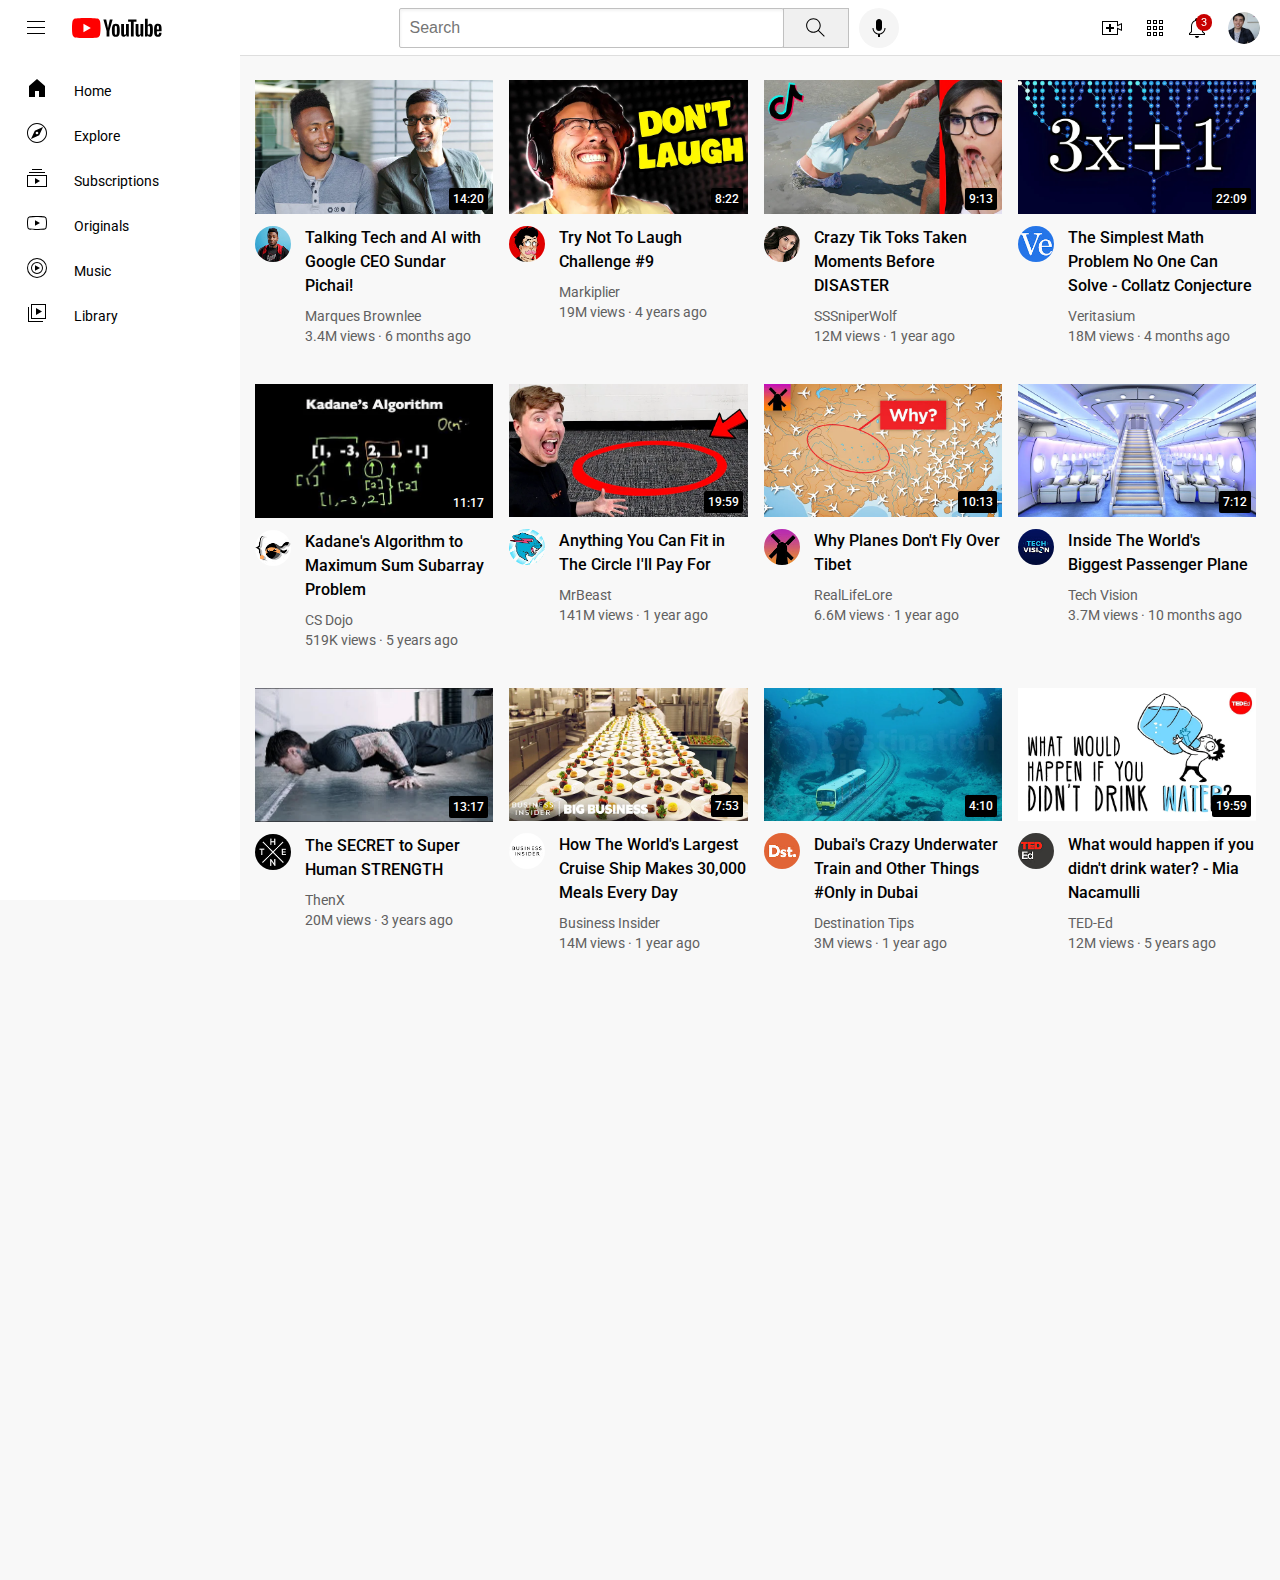
<file: index.html>
<!DOCTYPE html>
<html lang="en">
<head>
  <title>YouTube.com Clone</title>
  <link rel="preconnect" href="https://fonts.googleapis.com">
  <link rel="preconnect" href="https://fonts.gstatic.com" crossorigin>
  <link href="https://fonts.googleapis.com/css2?family=Roboto:wght@400;500;700&display=swap" rel="stylesheet">
  
  <link rel="stylesheet" href="styles/general.css">
  <link rel="stylesheet" href="styles/video.css">
  <link rel="stylesheet" href="styles/header.css">
  <link rel="stylesheet" href="styles/sidebar.css">
</head>
<body>
  <header class="header">
    <div class="left-section">
      <img class="hamburger-menu" src="icons/hamburger-menu.svg">
      <img class="youtube-logo" src="icons/youtube-logo.svg" >
    </div>
    <div class="middle-section">
      <input class="search-box" type="text" placeholder="Search">
      <button class="search-bar">
        <img class="search-icon" src="icons/search.svg">
        <div class="tooltip">Search</div>
      </button>
      <button class="voice-button">
        <img class="voice-icon" src="icons/voice-search-icon.svg">
        <div class="tooltip">Search with your voice</div>
      </button>
      <!-- put position absolute inside
         position relative -->
    </div>
    <div class="right-section">
      <div class="upload-icon-container">
        <img class="upload-icon" src="icons/upload.svg">
        <div class="tooltip">Create</div>
      </div>
      <div class="youtube-apps-container">
        <img class="youtube-apps-icon" src="icons/youtube-apps.svg">
        <div class="tooltip">YouTube apps</div>
      </div>
      <div class="notifications-icon-container">
        <img class="notification-icon" src="icons/notifications.svg">
        <div class="notifications-count">3</div>
        <div class="tooltip">Notifications</div>
      </div>
      <img class="current-user-picture" src="channel-pictures/my-channel.jpeg">
    </div>
  </header>

  <nav class="sidebar">
    <div class="sidebar-link">
      <img src="icons/home.svg">
      <div>Home</div>
    </div>
    <div class="sidebar-link">
      <img src="icons/explore.svg">
      <div>Explore</div>
    </div>
    <div class="sidebar-link">
      <img src="icons/subscriptions.svg">
      <div>Subscriptions</div>
    </div>
    <div class="sidebar-link">
      <img src="icons/originals.svg">
      <div>Originals</div>
    </div>
    <div class="sidebar-link">
      <img src="icons/youtube-music.svg">
      <div>Music</div>
    </div>
    <div class="sidebar-link">
      <img src="icons/library.svg">
      <div>Library</div>
    </div>
  </nav>

  <main>
    <section class="video-grid">
      <div class="video-preview">
        <div class="thumbnail-row">
          <a href="https://www.youtube.com/watch?v=n2RNcPRtAiY">
            <img class="thumbnail" src="Thumbnails/thumbnail-1.webp">
          </a>
          <div class="video-time">14:20</div>
        </div>
        <div class="video-info-grid">
          <div class="channel-pic">
            <a href="https://www.youtube.com/c/mkbhd">
              <img class="profile-pic" src="channel-pictures/MKBHD profile.jpeg">
            </a>
            <div class="tooltip">Marques Brownlee</div>
          </div>
          <div class="video-info">
            <p class="video-title">
              <a class="video-link" href="https://www.youtube.com/watch?v=n2RNcPRtAiY">
                Talking Tech and AI with Google CEO Sundar Pichai!
              </a>
            </p>
            <p class="author">
              Marques Brownlee
            </p>
            <p class="video-stat">
              3.4M views &middot; 6 months ago
            </p>
          </div>
        </div>
      </div>
      <div class="video-preview">
        <div class="thumbnail-row">
          <a href="https://www.youtube.com/watch?v=mP0RAo9SKZk">
            <img class="thumbnail" src="Thumbnails/thumbnail-2.webp">
          </a>
          <div class="video-time">8:22</div>
        </div>
        <div class="video-info-grid">
          <div class="channel-pic">
            <a href="https://www.youtube.com/c/markiplier">
              <img class="profile-pic" src="channel-pictures/markiplier pic.jpeg">
            </a>
            <div class="tooltip">Markiplier</div>
          </div>
          <div class="video-info">
            <p class="video-title">
              <a class="video-link" href="https://www.youtube.com/watch?v=mP0RAo9SKZk">
                Try Not To Laugh Challenge #9
              </a>
            </p>
            <p class="author">
              Markiplier
            </p>
            <p class="video-stat">
              19M views &middot; 4 years ago
            </p>
          </div>
        </div>
      </div>
      <div class="video-preview">
        <div class="thumbnail-row">
          <a href="https://www.youtube.com/watch?v=FgjPQQeTh1w">
            <img class="thumbnail" src="Thumbnails/sssniperwolf.webp">
          </a>
          <div class="video-time">9:13</div>
        </div>
        <div class="video-info-grid">
          <div class="channel-pic">
            <a href="https://www.youtube.com/c/SSSniperWolf">
              <img class="profile-pic" src="channel-pictures/sssniperwolf.jpeg">
            </a>
            <div class="tooltip">SSSniperwolf</div>
          </div>
          <div class="video-info">
            <p class="video-title">
              <a class="video-link" href="https://www.youtube.com/watch?v=FgjPQQeTh1w">
                Crazy Tik Toks Taken Moments Before DISASTER
              </a>
            </p>
            <p class="author">
              SSSniperWolf
            </p>
            <p class="video-stat">
              12M views &middot; 1 year ago
            </p>
          </div>
        </div>
      </div>
      <div class="video-preview">
        <div class="thumbnail-row">
          <a href="https://www.youtube.com/watch?v=094y1Z2wpJg">
            <img class="thumbnail" src="Thumbnails/veritasium.webp">
          </a>
          <div class="video-time">22:09</div>
        </div>
        <div class="video-info-grid">
          <div class="channel-pic">
            <a href="https://www.youtube.com/c/veritasium">
              <img class="profile-pic" src="channel-pictures/veritasium.jpeg">
            </a>
            <div class="tooltip">Veritasium</div>
          </div>
          <div class="video-info">
            <p class="video-title">
              <a class="video-link" href="https://www.youtube.com/watch?v=094y1Z2wpJg">
                The Simplest Math Problem No One Can Solve - Collatz Conjecture
              </a>
            </p>
            <p class="author">
              Veritasium
            </p>
            <p class="video-stat">
              18M views &middot; 4 months ago
            </p>
          </div>
        </div>
      </div>
      <div class="video-preview">
        <div class="thumbnail-row">
          <a href="https://www.youtube.com/watch?v=86CQq3pKSUw">
            <img class="thumbnail" src="Thumbnails/CS dojo.webp">
          </a>
          <div class="video-time">11:17</div>
        </div>
        <div class="video-info-grid">
          <div class="channel-pic">
            <a href="https://www.youtube.com/c/CSDojo">
              <img class="profile-pic" src="channel-pictures/CS dojo.jpeg">
            </a>
            <div class="tooltip">CS Dojo</div>
          </div>
          <div class="video-info">
            <p class="video-title">
              <a class="video-link" href="https://www.youtube.com/watch?v=86CQq3pKSUw">
                Kadane's Algorithm to Maximum Sum Subarray Problem
              </a>
            </p>
            <p class="author">
              CS Dojo
            </p>
            <p class="video-stat">
              519K views &middot; 5 years ago
            </p>
          </div>
        </div>
      </div>
      <div class="video-preview">
        <div class="thumbnail-row">
          <a href="https://www.youtube.com/watch?v=yXWw0_UfSFg">
            <img class="thumbnail" src="Thumbnails/mr.beast.webp">
          </a>
          <div class="video-time">19:59</div>
        </div>
        <div class="video-info-grid">
          <div class="channel-pic">
            <a href="https://www.youtube.com/c/MrBeast6000">
              <img class="profile-pic" src="channel-pictures/mrbeast.jpeg">
            </a>
            <div class="tooltip">MrBeast</div>
          </div>
          <div class="video-info">
            <p class="video-title">
              <a class="video-link" href="https://www.youtube.com/watch?v=yXWw0_UfSFg">
                Anything You Can Fit in The Circle I'll Pay For
              </a>
            </p>
            <p class="author">
              MrBeast
            </p>
            <p class="video-stat">
              141M views &middot; 1 year ago
            </p>
          </div>
        </div>
      </div>
      <div class="video-preview">
        <div class="thumbnail-row">
          <a href="https://www.youtube.com/watch?v=fNVa1qMbF9Y">
            <img class="thumbnail" src="Thumbnails/RealLifeLore.webp">
          </a>
          <div class="video-time">10:13</div>
        </div>
        <div class="video-info-grid">
          <div class="channel-pic">
            <a href="https://www.youtube.com/channel/UCP5tjEmvPItGyLhmjdwP7Ww">
              <img class="profile-pic" src="channel-pictures/RealLifeLore.jpeg">
            </a>
            <div class="tooltip">RealLifeLore</div>
          </div>
          <div class="video-info">
            <p class="video-title">
              <a class="video-link" href="https://www.youtube.com/watch?v=fNVa1qMbF9Y">
                Why Planes Don't Fly Over Tibet
              </a>
            </p>
            <p class="author">
              RealLifeLore
            </p>
            <p class="video-stat">
              6.6M views &middot; 1 year ago
            </p>
          </div>
        </div>
      </div>
      <div class="video-preview">
        <div class="thumbnail-row">
          <a href="https://www.youtube.com/watch?v=lFm4EM1juls">
            <img class="thumbnail" src="Thumbnails/Tech-Vision.webp">
          </a>
          <div class="video-time">7:12</div>
        </div>
        <div class="video-info-grid">
          <div class="channel-pic">
            <a href="https://www.youtube.com/channel/UCHAK6CyegY22Zj2GWrcaIxg">
              <img class="profile-pic" src="channel-pictures/Tech-vision.jpeg">
            </a>
            <div class="tooltip">Tech Vision</div>
          </div>
          <div class="video-info">
            <p class="video-title">
              <a class="video-link" href="https://www.youtube.com/watch?v=lFm4EM1juls">
                Inside The World's Biggest Passenger Plane
              </a>
            </p>
            <p class="author">
              Tech Vision
            </p>
            <p class="video-stat">
              3.7M views &middot; 10 months ago
            </p>
          </div>
        </div>
      </div>
      <div class="video-preview">
        <div class="thumbnail-row">
          <a href="https://www.youtube.com/watch?v=ixmxOlcrlUc">
            <img class="thumbnail" src="Thumbnails/Thenx.webp">
          </a>
          <div class="video-time">13:17</div>
        </div>
        <div class="video-info-grid">
          <div class="channel-pic">
            <a href="https://www.youtube.com/c/OFFICIALTHENXSTUDIOS">
              <img class="profile-pic" src="channel-pictures/thenx.jpeg">
            </a>
            <div class="tooltip">ThenX</div>
          </div>
          <div class="video-info">
            <p class="video-title">
              <a class="video-link" href="https://www.youtube.com/watch?v=ixmxOlcrlUc">
                The SECRET to Super Human STRENGTH
              </a>
            </p>
            <p class="author">
              ThenX
            </p>
            <p class="video-stat">
              20M views &middot; 3 years ago
            </p>
          </div>
        </div>
      </div>
      <div class="video-preview">
        <div class="thumbnail-row">
          <a href="https://www.youtube.com/watch?v=R2vXbFp5C9o">
            <img class="thumbnail" src="Thumbnails/Business-Insider.webp">
          </a>
          <div class="video-time">7:53</div>
        </div>
        <div class="video-info-grid">
          <div class="channel-pic">
            <a href="https://www.youtube.com/user/businessinsider">
              <img class="profile-pic" src="channel-pictures/business-insider.jpeg">
            </a>
            <div class="tooltip">Business Insider</div>
          </div>
          <div class="video-info">
            <p class="video-title">
              <a class="video-link" href="https://www.youtube.com/watch?v=R2vXbFp5C9o">
                How The World's Largest Cruise Ship Makes 30,000 Meals Every Day
              </a>
            </p>
            <p class="author">
              Business Insider
            </p>
            <p class="video-stat">
              14M views &middot; 1 year ago
            </p>
          </div>
        </div>
      </div>
      <div class="video-preview">
        <div class="thumbnail-row">
          <a href="https://www.youtube.com/watch?v=0nZuYyXET3s">
            <img class="thumbnail" src="Thumbnails/Destination-tips.webp">
          </a>
          <div class="video-time">4:10</div>
        </div>
        <div class="video-info-grid">
          <div class="channel-pic">
            <a href="https://www.youtube.com/c/Destinationtips">
              <img class="profile-pic" src="channel-pictures/destination-tips.jpeg">
            </a>
            <div class="tooltip">Destination Tips</div>
          </div>
          <div class="video-info">
            <p class="video-title">
              <a class="video-link" href="https://www.youtube.com/watch?v=0nZuYyXET3s">
                Dubai's Crazy Underwater Train and Other Things #Only in Dubai
              </a>
            </p>
            <p class="author">
              Destination Tips
            </p>
            <p class="video-stat">
              3M views &middot; 1 year ago
            </p>
          </div>
        </div>
      </div>
      <div class="video-preview">
        <div class="thumbnail-row">
          <a href="https://www.youtube.com/watch?v=9iMGFqMmUFs">
            <img class="thumbnail" src="Thumbnails/Ted-ed.webp">
          </a>
          <div class="video-time">19:59</div>
        </div>
        <div class="video-info-grid">
          <div class="channel-pic">
            <a href="https://www.youtube.com/teded">
              <img class="profile-pic" src="channel-pictures/ted-ed.jpeg">
            </a>
            <div class="tooltip">TED-Ed</div>
          </div>
          <div class="video-info">
            <p class="video-title">
              <a class="video-link" href="https://www.youtube.com/watch?v=9iMGFqMmUFs">
                What would happen if you didn't drink water? - Mia Nacamulli
              </a>
            </p>
            <p class="author">
              TED-Ed
            </p>
            <p class="video-stat">
              12M views &middot; 5 years ago
            </p>
          </div>
        </div>
      </div>
    </section>
  </main>
</body>
</html>
</file>
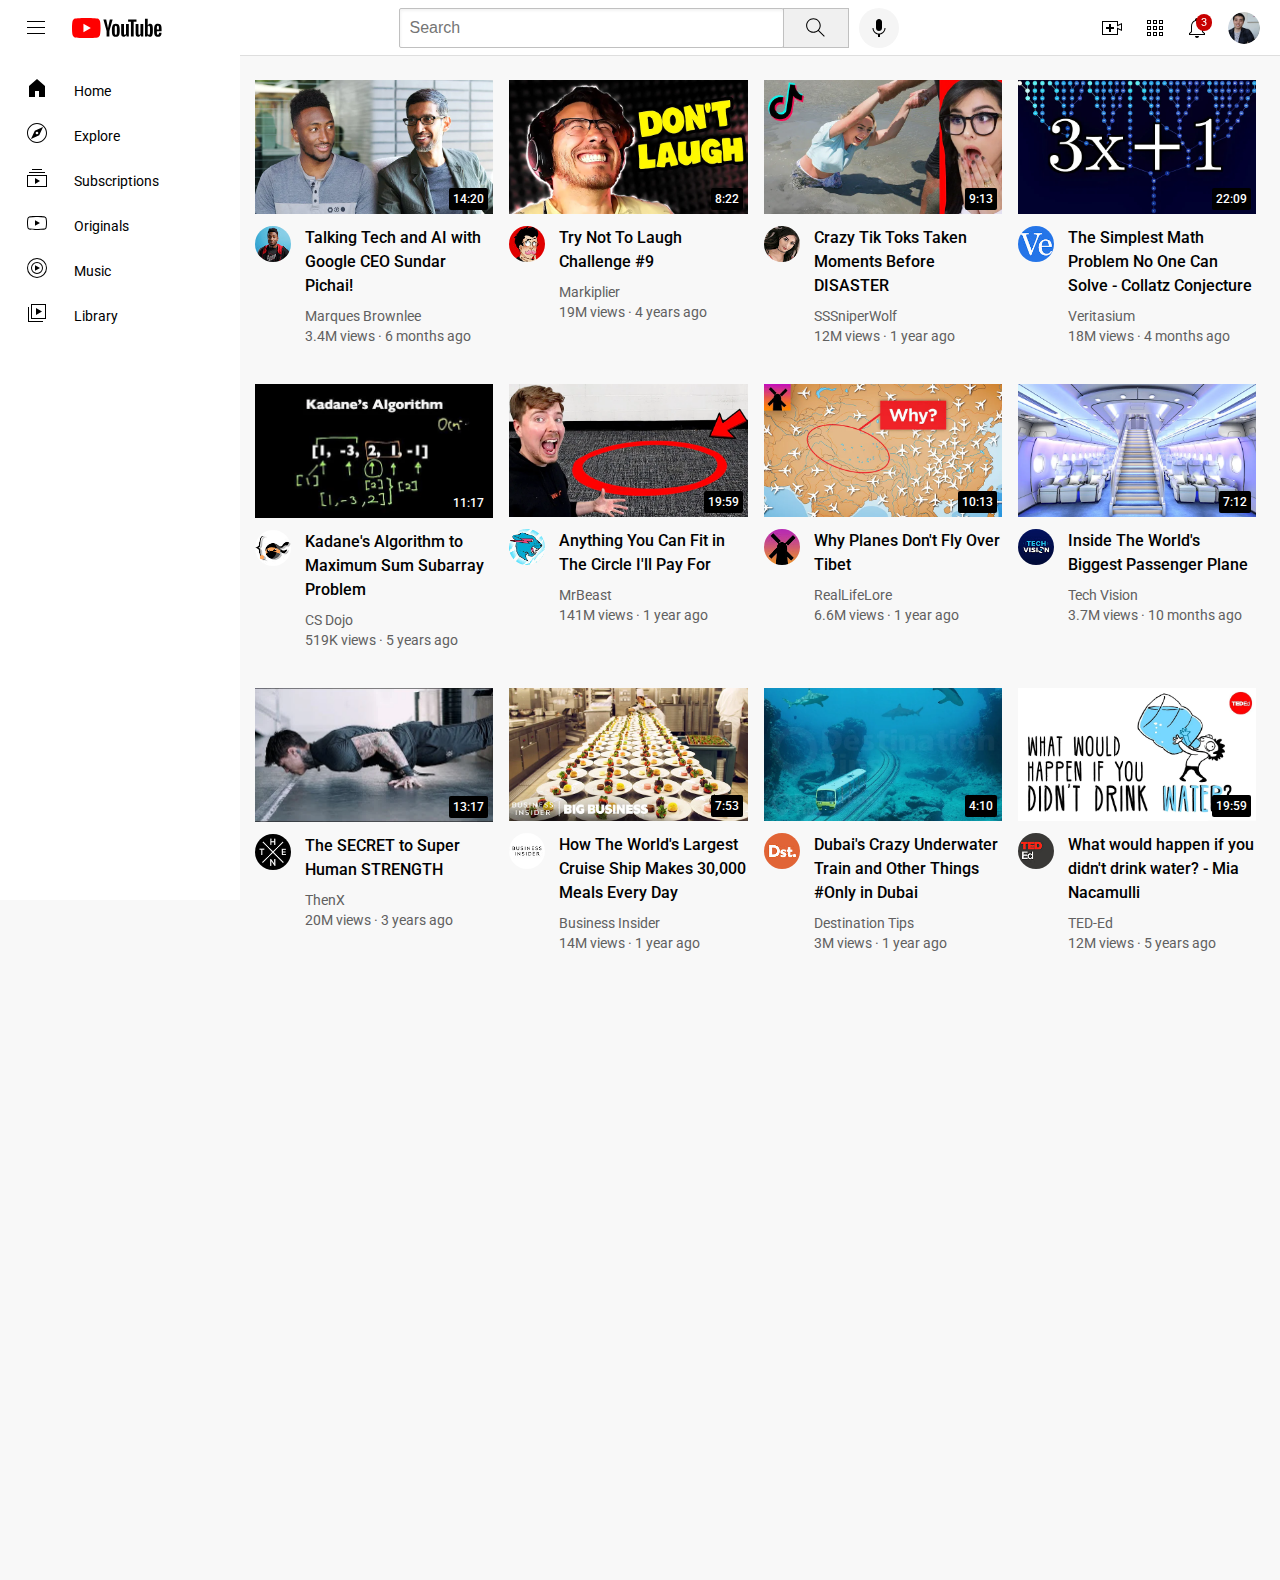
<file: youtube.html>
<!DOCTYPE html>
<html lang="en">
<head>
  <title>YouTube.com Clone</title>
  <link rel="preconnect" href="https://fonts.googleapis.com">
  <link rel="preconnect" href="https://fonts.gstatic.com" crossorigin>
  <link href="https://fonts.googleapis.com/css2?family=Roboto:wght@400;500;700&display=swap" rel="stylesheet">
  
  <link rel="stylesheet" href="styles/general.css">
  <link rel="stylesheet" href="styles/video.css">
  <link rel="stylesheet" href="styles/header.css">
  <link rel="stylesheet" href="styles/sidebar.css">
</head>
<body>
  <header class="header">
    <div class="left-section">
      <img class="hamburger-menu" src="icons/hamburger-menu.svg">
      <img class="youtube-logo" src="icons/youtube-logo.svg" >
    </div>
    <div class="middle-section">
      <input class="search-box" type="text" placeholder="Search">
      <button class="search-bar">
        <img class="search-icon" src="icons/search.svg">
        <div class="tooltip">Search</div>
      </button>
      <button class="voice-button">
        <img class="voice-icon" src="icons/voice-search-icon.svg">
        <div class="tooltip">Search with your voice</div>
      </button>
      <!-- put position absolute inside
         position relative -->
    </div>
    <div class="right-section">
      <div class="upload-icon-container">
        <img class="upload-icon" src="icons/upload.svg">
        <div class="tooltip">Create</div>
      </div>
      <div class="youtube-apps-container">
        <img class="youtube-apps-icon" src="icons/youtube-apps.svg">
        <div class="tooltip">YouTube apps</div>
      </div>
      <div class="notifications-icon-container">
        <img class="notification-icon" src="icons/notifications.svg">
        <div class="notifications-count">3</div>
        <div class="tooltip">Notifications</div>
      </div>
      <img class="current-user-picture" src="channel-pictures/my-channel.jpeg">
    </div>
  </header>

  <nav class="sidebar">
    <div class="sidebar-link">
      <img src="icons/home.svg">
      <div>Home</div>
    </div>
    <div class="sidebar-link">
      <img src="icons/explore.svg">
      <div>Explore</div>
    </div>
    <div class="sidebar-link">
      <img src="icons/subscriptions.svg">
      <div>Subscriptions</div>
    </div>
    <div class="sidebar-link">
      <img src="icons/originals.svg">
      <div>Originals</div>
    </div>
    <div class="sidebar-link">
      <img src="icons/youtube-music.svg">
      <div>Music</div>
    </div>
    <div class="sidebar-link">
      <img src="icons/library.svg">
      <div>Library</div>
    </div>
  </nav>

  <main>
    <section class="video-grid">
      <div class="video-preview">
        <div class="thumbnail-row">
          <a href="https://www.youtube.com/watch?v=n2RNcPRtAiY">
            <img class="thumbnail" src="Thumbnails/thumbnail-1.webp">
          </a>
          <div class="video-time">14:20</div>
        </div>
        <div class="video-info-grid">
          <div class="channel-pic">
            <a href="https://www.youtube.com/c/mkbhd">
              <img class="profile-pic" src="channel-pictures/MKBHD profile.jpeg">
            </a>
            <div class="tooltip">Marques Brownlee</div>
          </div>
          <div class="video-info">
            <p class="video-title">
              <a class="video-link" href="https://www.youtube.com/watch?v=n2RNcPRtAiY">
                Talking Tech and AI with Google CEO Sundar Pichai!
              </a>
            </p>
            <p class="author">
              Marques Brownlee
            </p>
            <p class="video-stat">
              3.4M views &middot; 6 months ago
            </p>
          </div>
        </div>
      </div>
      <div class="video-preview">
        <div class="thumbnail-row">
          <a href="https://www.youtube.com/watch?v=mP0RAo9SKZk">
            <img class="thumbnail" src="Thumbnails/thumbnail-2.webp">
          </a>
          <div class="video-time">8:22</div>
        </div>
        <div class="video-info-grid">
          <div class="channel-pic">
            <a href="https://www.youtube.com/c/markiplier">
              <img class="profile-pic" src="channel-pictures/markiplier pic.jpeg">
            </a>
            <div class="tooltip">Markiplier</div>
          </div>
          <div class="video-info">
            <p class="video-title">
              <a class="video-link" href="https://www.youtube.com/watch?v=mP0RAo9SKZk">
                Try Not To Laugh Challenge #9
              </a>
            </p>
            <p class="author">
              Markiplier
            </p>
            <p class="video-stat">
              19M views &middot; 4 years ago
            </p>
          </div>
        </div>
      </div>
      <div class="video-preview">
        <div class="thumbnail-row">
          <a href="https://www.youtube.com/watch?v=FgjPQQeTh1w">
            <img class="thumbnail" src="Thumbnails/sssniperwolf.webp">
          </a>
          <div class="video-time">9:13</div>
        </div>
        <div class="video-info-grid">
          <div class="channel-pic">
            <a href="https://www.youtube.com/c/SSSniperWolf">
              <img class="profile-pic" src="channel-pictures/sssniperwolf.jpeg">
            </a>
            <div class="tooltip">SSSniperwolf</div>
          </div>
          <div class="video-info">
            <p class="video-title">
              <a class="video-link" href="https://www.youtube.com/watch?v=FgjPQQeTh1w">
                Crazy Tik Toks Taken Moments Before DISASTER
              </a>
            </p>
            <p class="author">
              SSSniperWolf
            </p>
            <p class="video-stat">
              12M views &middot; 1 year ago
            </p>
          </div>
        </div>
      </div>
      <div class="video-preview">
        <div class="thumbnail-row">
          <a href="https://www.youtube.com/watch?v=094y1Z2wpJg">
            <img class="thumbnail" src="Thumbnails/veritasium.webp">
          </a>
          <div class="video-time">22:09</div>
        </div>
        <div class="video-info-grid">
          <div class="channel-pic">
            <a href="https://www.youtube.com/c/veritasium">
              <img class="profile-pic" src="channel-pictures/veritasium.jpeg">
            </a>
            <div class="tooltip">Veritasium</div>
          </div>
          <div class="video-info">
            <p class="video-title">
              <a class="video-link" href="https://www.youtube.com/watch?v=094y1Z2wpJg">
                The Simplest Math Problem No One Can Solve - Collatz Conjecture
              </a>
            </p>
            <p class="author">
              Veritasium
            </p>
            <p class="video-stat">
              18M views &middot; 4 months ago
            </p>
          </div>
        </div>
      </div>
      <div class="video-preview">
        <div class="thumbnail-row">
          <a href="https://www.youtube.com/watch?v=86CQq3pKSUw">
            <img class="thumbnail" src="Thumbnails/CS dojo.webp">
          </a>
          <div class="video-time">11:17</div>
        </div>
        <div class="video-info-grid">
          <div class="channel-pic">
            <a href="https://www.youtube.com/c/CSDojo">
              <img class="profile-pic" src="channel-pictures/CS dojo.jpeg">
            </a>
            <div class="tooltip">CS Dojo</div>
          </div>
          <div class="video-info">
            <p class="video-title">
              <a class="video-link" href="https://www.youtube.com/watch?v=86CQq3pKSUw">
                Kadane's Algorithm to Maximum Sum Subarray Problem
              </a>
            </p>
            <p class="author">
              CS Dojo
            </p>
            <p class="video-stat">
              519K views &middot; 5 years ago
            </p>
          </div>
        </div>
      </div>
      <div class="video-preview">
        <div class="thumbnail-row">
          <a href="https://www.youtube.com/watch?v=yXWw0_UfSFg">
            <img class="thumbnail" src="Thumbnails/mr.beast.webp">
          </a>
          <div class="video-time">19:59</div>
        </div>
        <div class="video-info-grid">
          <div class="channel-pic">
            <a href="https://www.youtube.com/c/MrBeast6000">
              <img class="profile-pic" src="channel-pictures/mrbeast.jpeg">
            </a>
            <div class="tooltip">MrBeast</div>
          </div>
          <div class="video-info">
            <p class="video-title">
              <a class="video-link" href="https://www.youtube.com/watch?v=yXWw0_UfSFg">
                Anything You Can Fit in The Circle I'll Pay For
              </a>
            </p>
            <p class="author">
              MrBeast
            </p>
            <p class="video-stat">
              141M views &middot; 1 year ago
            </p>
          </div>
        </div>
      </div>
      <div class="video-preview">
        <div class="thumbnail-row">
          <a href="https://www.youtube.com/watch?v=fNVa1qMbF9Y">
            <img class="thumbnail" src="Thumbnails/RealLifeLore.webp">
          </a>
          <div class="video-time">10:13</div>
        </div>
        <div class="video-info-grid">
          <div class="channel-pic">
            <a href="https://www.youtube.com/channel/UCP5tjEmvPItGyLhmjdwP7Ww">
              <img class="profile-pic" src="channel-pictures/RealLifeLore.jpeg">
            </a>
            <div class="tooltip">RealLifeLore</div>
          </div>
          <div class="video-info">
            <p class="video-title">
              <a class="video-link" href="https://www.youtube.com/watch?v=fNVa1qMbF9Y">
                Why Planes Don't Fly Over Tibet
              </a>
            </p>
            <p class="author">
              RealLifeLore
            </p>
            <p class="video-stat">
              6.6M views &middot; 1 year ago
            </p>
          </div>
        </div>
      </div>
      <div class="video-preview">
        <div class="thumbnail-row">
          <a href="https://www.youtube.com/watch?v=lFm4EM1juls">
            <img class="thumbnail" src="Thumbnails/Tech-Vision.webp">
          </a>
          <div class="video-time">7:12</div>
        </div>
        <div class="video-info-grid">
          <div class="channel-pic">
            <a href="https://www.youtube.com/channel/UCHAK6CyegY22Zj2GWrcaIxg">
              <img class="profile-pic" src="channel-pictures/Tech-vision.jpeg">
            </a>
            <div class="tooltip">Tech Vision</div>
          </div>
          <div class="video-info">
            <p class="video-title">
              <a class="video-link" href="https://www.youtube.com/watch?v=lFm4EM1juls">
                Inside The World's Biggest Passenger Plane
              </a>
            </p>
            <p class="author">
              Tech Vision
            </p>
            <p class="video-stat">
              3.7M views &middot; 10 months ago
            </p>
          </div>
        </div>
      </div>
      <div class="video-preview">
        <div class="thumbnail-row">
          <a href="https://www.youtube.com/watch?v=ixmxOlcrlUc">
            <img class="thumbnail" src="Thumbnails/Thenx.webp">
          </a>
          <div class="video-time">13:17</div>
        </div>
        <div class="video-info-grid">
          <div class="channel-pic">
            <a href="https://www.youtube.com/c/OFFICIALTHENXSTUDIOS">
              <img class="profile-pic" src="channel-pictures/thenx.jpeg">
            </a>
            <div class="tooltip">ThenX</div>
          </div>
          <div class="video-info">
            <p class="video-title">
              <a class="video-link" href="https://www.youtube.com/watch?v=ixmxOlcrlUc">
                The SECRET to Super Human STRENGTH
              </a>
            </p>
            <p class="author">
              ThenX
            </p>
            <p class="video-stat">
              20M views &middot; 3 years ago
            </p>
          </div>
        </div>
      </div>
      <div class="video-preview">
        <div class="thumbnail-row">
          <a href="https://www.youtube.com/watch?v=R2vXbFp5C9o">
            <img class="thumbnail" src="Thumbnails/Business-Insider.webp">
          </a>
          <div class="video-time">7:53</div>
        </div>
        <div class="video-info-grid">
          <div class="channel-pic">
            <a href="https://www.youtube.com/user/businessinsider">
              <img class="profile-pic" src="channel-pictures/business-insider.jpeg">
            </a>
            <div class="tooltip">Business Insider</div>
          </div>
          <div class="video-info">
            <p class="video-title">
              <a class="video-link" href="https://www.youtube.com/watch?v=R2vXbFp5C9o">
                How The World's Largest Cruise Ship Makes 30,000 Meals Every Day
              </a>
            </p>
            <p class="author">
              Business Insider
            </p>
            <p class="video-stat">
              14M views &middot; 1 year ago
            </p>
          </div>
        </div>
      </div>
      <div class="video-preview">
        <div class="thumbnail-row">
          <a href="https://www.youtube.com/watch?v=0nZuYyXET3s">
            <img class="thumbnail" src="Thumbnails/Destination-tips.webp">
          </a>
          <div class="video-time">4:10</div>
        </div>
        <div class="video-info-grid">
          <div class="channel-pic">
            <a href="https://www.youtube.com/c/Destinationtips">
              <img class="profile-pic" src="channel-pictures/destination-tips.jpeg">
            </a>
            <div class="tooltip">Destination Tips</div>
          </div>
          <div class="video-info">
            <p class="video-title">
              <a class="video-link" href="https://www.youtube.com/watch?v=0nZuYyXET3s">
                Dubai's Crazy Underwater Train and Other Things #Only in Dubai
              </a>
            </p>
            <p class="author">
              Destination Tips
            </p>
            <p class="video-stat">
              3M views &middot; 1 year ago
            </p>
          </div>
        </div>
      </div>
      <div class="video-preview">
        <div class="thumbnail-row">
          <a href="https://www.youtube.com/watch?v=9iMGFqMmUFs">
            <img class="thumbnail" src="Thumbnails/Ted-ed.webp">
          </a>
          <div class="video-time">19:59</div>
        </div>
        <div class="video-info-grid">
          <div class="channel-pic">
            <a href="https://www.youtube.com/teded">
              <img class="profile-pic" src="channel-pictures/ted-ed.jpeg">
            </a>
            <div class="tooltip">TED-Ed</div>
          </div>
          <div class="video-info">
            <p class="video-title">
              <a class="video-link" href="https://www.youtube.com/watch?v=9iMGFqMmUFs">
                What would happen if you didn't drink water? - Mia Nacamulli
              </a>
            </p>
            <p class="author">
              TED-Ed
            </p>
            <p class="video-stat">
              12M views &middot; 5 years ago
            </p>
          </div>
        </div>
      </div>
    </section>
  </main>
</body>
</html>
</file>
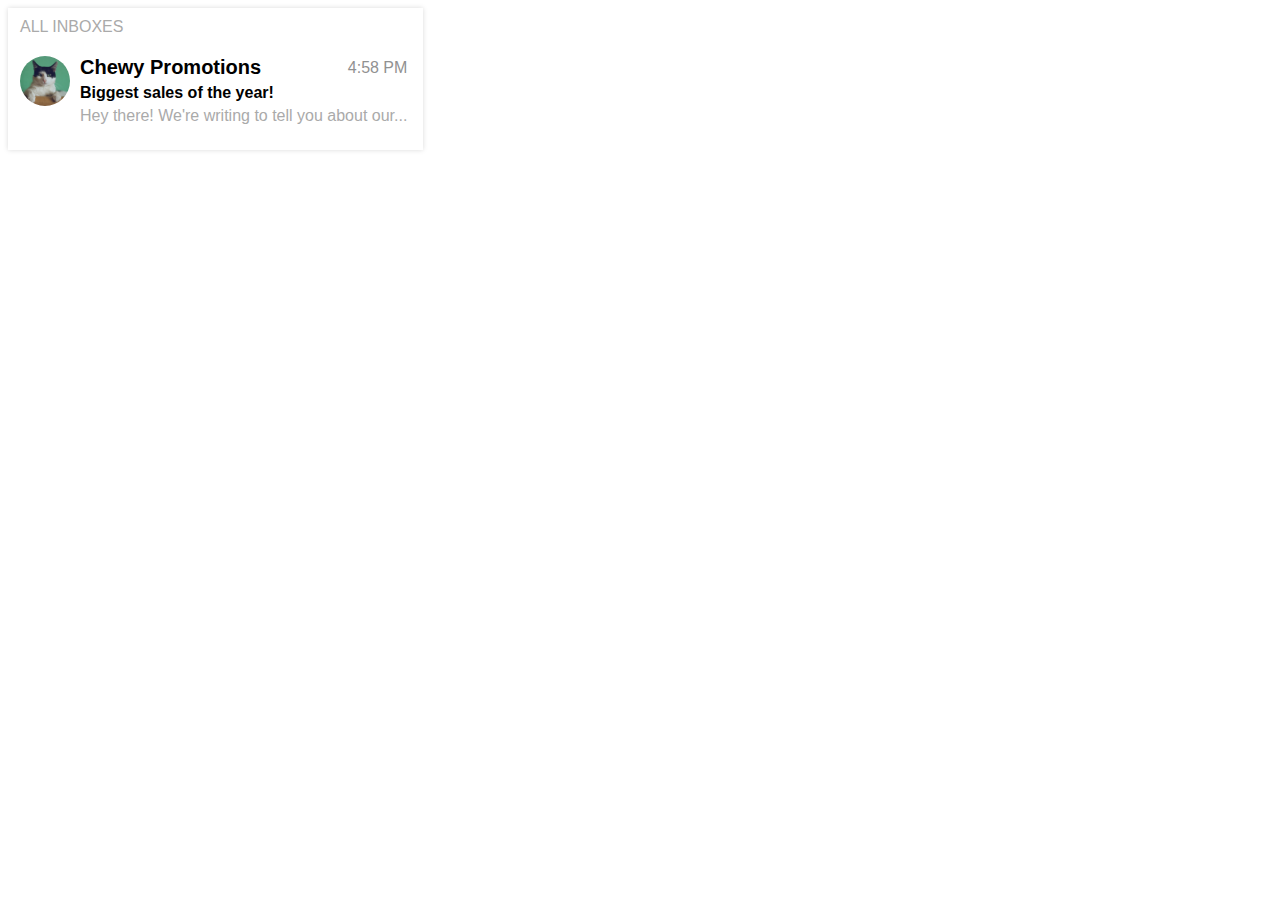
<file: icons/Gmail iOS.html>
<!DOCTYPE html>
<!-- saved from url=(0071)http://127.0.0.1:5500/html-css-course/Lesson-13-nested-flexbox/13d.html -->
<html lang="en"><head><meta http-equiv="Content-Type" content="text/html; charset=UTF-8">
  <title>Gmail iOS</title>
  
<link rel="stylesheet" href="./Gmail iOS_files/13d.css"></head>
<body data-new-gr-c-s-check-loaded="14.1060.0" data-gr-ext-installed="">
  <div class="card">
    <div class="header">
      ALL INBOXES
    </div>

    <div class="user-info">
      <div>
        <img class="cat" src="./Gmail iOS_files/cat.jpeg">
      </div>
  
      <div>
        <div class="email-info">
          <p class="user">Chewy Promotions</p>
          <p class="time-stamp">4:58 PM</p>
        </div>
        <div>
          <p class="subject-line">Biggest sales of the year!</p>
        </div>
        <div>
          <p class="text-preview">Hey there! We're writing to tell you about our...</p>
        </div>
      </div>
    </div>
  </div>
  
<!-- Code injected by live-server -->
<script type="text/javascript">
	// <![CDATA[  <-- For SVG support
	if ('WebSocket' in window) {
		(function () {
			function refreshCSS() {
				var sheets = [].slice.call(document.getElementsByTagName("link"));
				var head = document.getElementsByTagName("head")[0];
				for (var i = 0; i < sheets.length; ++i) {
					var elem = sheets[i];
					var parent = elem.parentElement || head;
					parent.removeChild(elem);
					var rel = elem.rel;
					if (elem.href && typeof rel != "string" || rel.length == 0 || rel.toLowerCase() == "stylesheet") {
						var url = elem.href.replace(/(&|\?)_cacheOverride=\d+/, '');
						elem.href = url + (url.indexOf('?') >= 0 ? '&' : '?') + '_cacheOverride=' + (new Date().valueOf());
					}
					parent.appendChild(elem);
				}
			}
			var protocol = window.location.protocol === 'http:' ? 'ws://' : 'wss://';
			var address = protocol + window.location.host + window.location.pathname + '/ws';
			var socket = new WebSocket(address);
			socket.onmessage = function (msg) {
				if (msg.data == 'reload') window.location.reload();
				else if (msg.data == 'refreshcss') refreshCSS();
			};
			if (sessionStorage && !sessionStorage.getItem('IsThisFirstTime_Log_From_LiveServer')) {
				console.log('Live reload enabled.');
				sessionStorage.setItem('IsThisFirstTime_Log_From_LiveServer', true);
			}
		})();
	}
	else {
		console.error('Upgrade your browser. This Browser is NOT supported WebSocket for Live-Reloading.');
	}
	// ]]>
</script>
</body><grammarly-desktop-integration data-grammarly-shadow-root="true"></grammarly-desktop-integration></html>
</file>
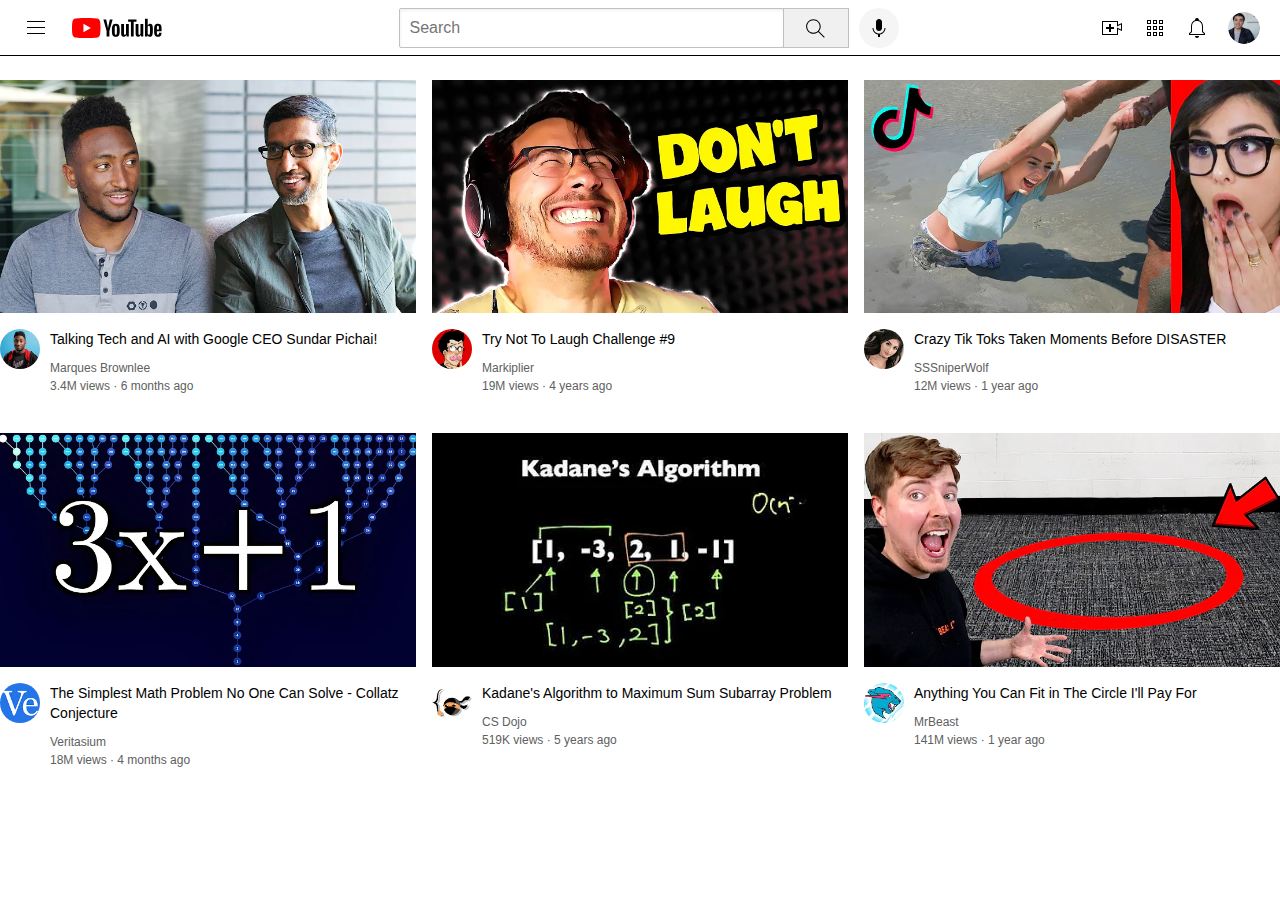
<file: icons/YouTube.com Clone.html>
<!DOCTYPE html>
<!-- saved from url=(0072)http://127.0.0.1:5500/html-css-course/Youtube-clone-project/youtube.html -->
<html lang="en"><head><meta http-equiv="Content-Type" content="text/html; charset=UTF-8">
  <title>YouTube.com Clone</title>
  
  
  
  
  
  
  
<link rel="preconnect" href="https://fonts.googleapis.com/"><link rel="preconnect" href="https://fonts.gstatic.com/" crossorigin=""><link href="./YouTube.com Clone_files/css2" rel="stylesheet"><link rel="stylesheet" href="./YouTube.com Clone_files/general.css"><link rel="stylesheet" href="./YouTube.com Clone_files/video.css"><link rel="stylesheet" href="./YouTube.com Clone_files/header.css"></head>
<body data-new-gr-c-s-check-loaded="14.1060.0" data-gr-ext-installed="">
  <div class="header">
    <div class="left-section">
      <img class="hamburger-menu" src="./YouTube.com Clone_files/hamburger-menu.svg">
      <img class="youtube-logo" src="./YouTube.com Clone_files/youtube-logo.svg">
    </div>
    <div class="middle-section">
      <input class="search-box" type="text" placeholder="Search">
      <button class="search-bar">
        <img class="search-icon" src="./YouTube.com Clone_files/search.svg">
      </button>
      <button class="voice-button">
        <img class="voice-icon" src="./YouTube.com Clone_files/voice-search-icon.svg">
      </button>
    </div>
    <div class="right-section">
      <img class="upload-icon" src="./YouTube.com Clone_files/upload.svg">
      <img class="youtube-apps-icon" src="./YouTube.com Clone_files/youtube-apps.svg">
      <img class="notification-icon" src="./YouTube.com Clone_files/notifications.svg">
      <img class="current-user-picture" src="./YouTube.com Clone_files/my-channel.jpeg">
    </div>
  </div>

  <div class="video-grid">
    <div class="video-preview">
      <div class="thumbnail-row">
        <img class="thumbnail" src="./YouTube.com Clone_files/thumbnail-1.webp" alt="">
      </div>
  
      <div class="video-info-grid">
        <div class="channel-pic">
          <img class="profile-pic" src="./YouTube.com Clone_files/MKBHD profile.jpeg" alt="">
        </div>
  
        <div class="video-info">
          <p class="video-title">
            Talking Tech and AI with Google CEO Sundar Pichai!
          </p>
          <p class="author">
            Marques Brownlee
          </p>
          <p class="video-stat">
            3.4M views · 6 months ago
          </p>
        </div>
      </div>
    </div>
  
    <div class="video-preview">
      <div class="thumbnail-row">
        <img class="thumbnail" src="./YouTube.com Clone_files/thumbnail-2.webp" alt="">
      </div>
      <div class="video-info-grid">
        <div class="channel-pic">
          <img class="profile-pic" src="./YouTube.com Clone_files/markiplier pic.jpeg" alt="">
        </div>
        <div class="video-info">
          <p class="video-title">
            Try Not To Laugh Challenge #9
          </p>
          <p class="author">
            Markiplier
          </p>
          <p class="video-stat">
            19M views · 4 years ago
          </p>
        </div>
      </div>
    </div>
    <div class="video-preview">
      <div class="thumbnail-row">
        <img class="thumbnail" src="./YouTube.com Clone_files/sssniperwolf.webp" alt="">
      </div>
  
      <div class="video-info-grid">
        <div class="channel-pic">
          <img class="profile-pic" src="./YouTube.com Clone_files/sssniperwolf.jpeg" alt="">
        </div>
  
        <div class="video-info">
          <p class="video-title">
            Crazy Tik Toks Taken Moments Before DISASTER
          </p>
          <p class="author">
            SSSniperWolf
          </p>
          <p class="video-stat">
            12M views · 1 year ago
          </p>
        </div>
      </div>
    </div>
  
    <div class="video-preview">
      <div class="thumbnail-row">
        <img class="thumbnail" src="./YouTube.com Clone_files/veritasium.webp" alt="">
      </div>
      <div class="video-info-grid">
        <div class="channel-pic">
          <img class="profile-pic" src="./YouTube.com Clone_files/veritasium.jpeg" alt="">
        </div>
        <div class="video-info">
          <p class="video-title">
            The Simplest Math Problem No One Can Solve - Collatz Conjecture
          </p>
          <p class="author">
            Veritasium
          </p>
          <p class="video-stat">
            18M views · 4 months ago
          </p>
        </div>
      </div>
    </div>
    <div class="video-preview">
      <div class="thumbnail-row">
        <img class="thumbnail" src="./YouTube.com Clone_files/CS dojo.webp" alt="">
      </div>
  
      <div class="video-info-grid">
        <div class="channel-pic">
          <img class="profile-pic" src="./YouTube.com Clone_files/CS dojo.jpeg" alt="">
        </div>
  
        <div class="video-info">
          <p class="video-title">
            Kadane's Algorithm to Maximum Sum Subarray Problem
          </p>
          <p class="author">
            CS Dojo
          </p>
          <p class="video-stat">
            519K views · 5 years ago
          </p>
        </div>
      </div>
    </div>
  
    <div class="video-preview">
      <div class="thumbnail-row">
        <img class="thumbnail" src="./YouTube.com Clone_files/mr.beast.webp" alt="">
      </div>
      <div class="video-info-grid">
        <div class="channel-pic">
          <img class="profile-pic" src="./YouTube.com Clone_files/mrbeast.jpeg" alt="">
        </div>
        <div class="video-info">
          <p class="video-title">
            Anything You Can Fit in The Circle I'll Pay For
          </p>
          <p class="author">
            MrBeast
          </p>
          <p class="video-stat">
            141M views · 1 year ago
          </p>
        </div>
      </div>
    </div>
  </div>
<!-- Code injected by live-server -->
<script type="text/javascript">
	// <![CDATA[  <-- For SVG support
	if ('WebSocket' in window) {
		(function () {
			function refreshCSS() {
				var sheets = [].slice.call(document.getElementsByTagName("link"));
				var head = document.getElementsByTagName("head")[0];
				for (var i = 0; i < sheets.length; ++i) {
					var elem = sheets[i];
					var parent = elem.parentElement || head;
					parent.removeChild(elem);
					var rel = elem.rel;
					if (elem.href && typeof rel != "string" || rel.length == 0 || rel.toLowerCase() == "stylesheet") {
						var url = elem.href.replace(/(&|\?)_cacheOverride=\d+/, '');
						elem.href = url + (url.indexOf('?') >= 0 ? '&' : '?') + '_cacheOverride=' + (new Date().valueOf());
					}
					parent.appendChild(elem);
				}
			}
			var protocol = window.location.protocol === 'http:' ? 'ws://' : 'wss://';
			var address = protocol + window.location.host + window.location.pathname + '/ws';
			var socket = new WebSocket(address);
			socket.onmessage = function (msg) {
				if (msg.data == 'reload') window.location.reload();
				else if (msg.data == 'refreshcss') refreshCSS();
			};
			if (sessionStorage && !sessionStorage.getItem('IsThisFirstTime_Log_From_LiveServer')) {
				console.log('Live reload enabled.');
				sessionStorage.setItem('IsThisFirstTime_Log_From_LiveServer', true);
			}
		})();
	}
	else {
		console.error('Upgrade your browser. This Browser is NOT supported WebSocket for Live-Reloading.');
	}
	// ]]>
</script>
</body><grammarly-desktop-integration data-grammarly-shadow-root="true"></grammarly-desktop-integration></html>
</file>
<file: styles/general.css>
p {
  margin-top: 0px;
  margin-bottom: 0px;
}

body {
  /* this style below will be inherited */
  margin: 0px;
  padding-top: 80px;
  padding-left: 96px;
  padding-right: 24px;
  background-color: rgb(248, 248, 248);
  height: 1500px;
  font-family: Roboto, Arial;
}

@media (min-width: 1200.1px) {
  body {
    padding-left: 255px;
  }
}
</file>
<file: styles/video.css>
.thumbnail {
  width: 100%;
}
.video-title {
  margin-top: 0;
  font-size: 14px;
  font-weight: 500;
  line-height: 20px;
  margin-bottom: 10px;
}
.channel-pic {
  display: inline-block;
  position: relative;
}
.channel-pic .tooltip {
  position: absolute;
  background-color: gray;
  color: white;
  padding-top: 4px;
  padding-bottom: 4px;
  padding-left: 8px;
  padding-right: 8px;
  border-radius: 2px;
  font-size: 12px;
  bottom: -30px;
  opacity: 0;
  transition: opacity 0.15s;
  pointer-events: none;
  white-space: nowrap;
  bottom: 15px;
  left: 15px;
}
.channel-pic:hover .tooltip {
  opacity: 1;
}
.profile-pic {
  width: 36px;
  border-radius: 50px;
}
.thumbnail-row {
  margin-bottom: 8px;
  position: relative;
}
.author,
.video-stat {
  font-size: 12px;
  color: rgb(96, 96, 96);
}
.author {
  margin-bottom: 4px;
}
.video-info-grid {
  display: grid;
  grid-template-columns: 50px 1fr;
}
.video-grid {
  display: grid;
  grid-template-columns: 1fr 1fr 1fr;
  column-gap: 16px;
  row-gap: 40px;
}
@media (max-width: 750px) {
  .video-grid {
    grid-template-columns: 1fr 1fr;
  }
}
@media (min-width: 751px) and (max-width: 999px) {
  .video-grid {
    grid-template-columns: 1fr 1fr 1fr;
  } 
}
@media (min-width: 1000px) {
  .video-grid {
    grid-template-columns: 1fr 1fr 1fr 1fr;
  }  
  .video-title {
    font-size: 16px;
    line-height: 24px;
  }
  .author,
  .video-stat {
    font-size: 14px;
  }
}
.video-time {
  font-size: 12px;
  font-weight: 500;
  padding: 4px;
  border-radius: 2px;
  background-color: black;
  color: white;
  position: absolute;
  bottom: 8px;
  right: 5px;
}
.video-link {
  color: black;
  text-decoration: none;
}
</file>
<file: styles/header.css>
.header {
  height: 55px;
  display: flex;
  flex-direction: row;
  justify-content: space-between;
  position: fixed;
  top: 0;
  left: 0;
  right: 0;
  z-index: 100;
  background-color: white;
  border-bottom-width: 1px;
  border-bottom-style: solid;
  border-bottom-color: rgb(222, 222, 222);
}

.left-section {
  display: flex;
  align-items: center;
}
.hamburger-menu {
  height: 24px;
  margin-left: 24px;
  margin-right: 24px;

}
.youtube-logo {
  height: 20px;
}
.middle-section {
  flex: 1;
  margin-left: 70px;
  margin-right: 35px;
  max-width: 500px;
  display: flex;
  align-items: center;
}
.search-bar {
  height: 40px;
  width: 66px;
  background-color: rgb(240, 240, 240);
  border-width: 1px;
  border-style: solid;
  border-color: rgb(192, 192, 192);
  margin-left: -1px;
  margin-right: 10px;
}
.search-bar,
.voice-button,
.upload-icon-container,
.youtube-apps-container,
.notifications-icon-container {
  display: flex;
  justify-content: center;
  align-items: center;
  position: relative;
}
.search-bar .tooltip,
.voice-button .tooltip,
.upload-icon-container .tooltip,
.youtube-apps-container .tooltip,
.notifications-icon-container .tooltip {
  position: absolute;
  background-color: gray;
  color: white;
  padding-top: 4px;
  padding-bottom: 4px;
  padding-left: 8px;
  padding-right: 8px;
  border-radius: 2px;
  font-size: 12px;
  bottom: -30px;
  opacity: 0;
  transition: opacity 0.15s;
  pointer-events: none;
  white-space: nowrap;
}
.search-bar:hover .tooltip,
.voice-button:hover .tooltip,
.upload-icon-container:hover .tooltip,
.youtube-apps-container:hover .tooltip,
.notifications-icon-container:hover .tooltip {
  opacity: 1;
}
.search-icon {
  height: 25px;
}
.voice-button {
  height: 40px;
  width: 40px;
  border-radius: 20px;
  border: none;
  background-color: rgb(245, 245, 245);
}
.voice-icon {
  height: 24px;
}
.search-box {
  flex: 1;
  height: 36px;
  padding-left: 10px;
  font-size: 16px;
  border: 1px solid rgb(192, 192, 192);
  border-radius: 2px;
  box-shadow: inset 1px 2px 3px rgba(0, 0, 0, 0.05);
  width: 0px;
}
.search-box::placeholder {
  font-size: 16px;
}
.right-section {
  width: 180px;
  display: flex;
  align-items: center;
  justify-content: space-between;
  flex-shrink: 0;
}
.upload-icon {
  height: 24px;
}
.youtube-apps-icon {
  height: 24px;
}
.notification-icon {
  height: 24px;
}
.notifications-icon-container {
  position: relative;
}
.notifications-count {
  position: absolute;
  top: -2px;
  right: -3px;
  background-color: rgb(200, 0, 0);
  color: white;
  font-size: 11px;
  padding-left: 5px;
  padding-right: 5px;
  padding-top: 2px;
  padding-bottom: 2px;
  border-radius: 10px;
}
.current-user-picture {
  height: 32px;
  border-radius: 16px;
  margin-right: 20px;
}
</file>
<file: styles/sidebar.css>
@media (max-width: 1200px) {
  .sidebar {
    position: fixed;
    left: 0px;
    bottom: 0px;
    top: 55px;
    width: 72px;
    background-color: white;
    z-index: 200;
    padding-top: 5px;
  }
  .sidebar-link {
    height: 74px;
    display: flex;
    justify-content: center;
    align-items: center;
    flex-direction: column;
    cursor: pointer;
  }
  .sidebar-link:hover {
    background-color: rgb(235, 235, 235);
  }
  .sidebar-link img{
    height: 24px;
    margin-bottom: 5px;
  }
  .sidebar-link div {
    font-size: 10px;
  }
}
@media (min-width: 1200.1px) {
  .sidebar {
    position: fixed;
    left: 0px;
    bottom: 0px;
    top: 55px;
    width: 240px;
    background-color: white;
    z-index: 200;
    padding-top: 13px;
  }
  .sidebar-link {
    height: 45px;
    display: flex;
    justify-content: start;
    align-items: center;
    flex-direction: row;
    cursor: pointer;
    padding-left: 25px;
  }
  .sidebar-link:hover {
    background-color: rgb(235, 235, 235);
  }
  .sidebar-link img{
    height: 24px;
    margin-bottom: 5px;
  }
  .sidebar-link div {
    font-family: Roboto, Arial;
    font-size: 14px;
    margin-left: 25px;
  }
}
</file>
<file: icons/Gmail iOS_files/13d.css>
div {
  font-family: Arial;
}
p {
  margin-bottom: 0px;
  margin-top: 0px;
}
.card {
  border-width: 1px;
  border-style: solid;
  border: none;
  box-shadow: 0px 0px 5px rgba(0, 0, 0, 0.15);
  width: 415px;
}
.header {
  margin-bottom: 20px;
  margin-left: 12px;
  padding-top: 10px;
  color: rgb(170, 170, 170);
}
.user-info {
  display: flex;
  flex-direction: row;
}
.cat {
  display: inline-block;
  height: 50px;
  width: 50px;
  object-fit: cover;
  border-radius: 25px;
  margin-right: 10px;
  margin-left: 12px;
  margin-bottom: 30px;
}
.email-info {
  display: flex;
  flex-direction: row;
  justify-content: space-between;
  align-items: center;
}
.user {
  font-weight: bold;
  font-size: 20px;
}
.time-stamp {
  color: rgb(145, 145, 145);
}
.subject-line {
  font-weight: bold;
  padding-top: 5px;
  padding-bottom: 5px;
}
.text-preview {
  color: rgb(170, 170, 170);
  margin-bottom: 25px;
}
</file>
<file: icons/YouTube.com Clone_files/general.css>
p {
  font-family: Roboto, Arial;
  margin-top: 0px;
  margin-bottom: 0px;
}

body {
  margin: 0px;
  padding-top: 80px;
}
</file>
<file: icons/YouTube.com Clone_files/video.css>
.thumbnail {
  width: 100%;
}
.video-title {
  font-size: 14px;
  font-weight: 500;
  line-height: 20px;
  margin-bottom: 12px;
}
.profile-pic {
  width: 40px;
  border-radius: 40px;
}
.thumbnail-row {
  margin-bottom: 12px;
}
.author,
.video-stat {
  font-size: 12px;
  color: rgb(96, 96, 96);
}
.author {
  margin-bottom: 4px;
}
.video-info-grid {
  display: grid;
  grid-template-columns: 50px 1fr;
}
.video-grid {
  display: grid;
  grid-template-columns: 1fr 1fr 1fr;
  column-gap: 16px;
  row-gap: 40px;
}
</file>
<file: icons/YouTube.com Clone_files/header.css>
.header {
  height: 55px;
  display: flex;
  flex-direction: row;
  justify-content: space-between;

  position: fixed;
  top: 0;
  left: 0;
  right: 0;

  background-color: white;
  border-bottom-width: 1px;
  border-bottom-style: solid;
  border-bottom-color: rgb(33, 37, 41));
}

.left-section {
  display: flex;
  align-items: center;
}
.hamburger-menu {
  height: 24px;
  margin-left: 24px;
  margin-right: 24px;

}
.youtube-logo {
  height: 20px;
}
.middle-section {
  flex: 1;
  margin-left: 70px;
  margin-right: 35px;
  max-width: 500px;
  display: flex;
  align-items: center;
}
.search-bar {
  height: 40px;
  width: 66px;
  background-color: rgb(240, 240, 240);
  border-width: 1px;
  border-style: solid;
  border-color: rgb(192, 192, 192);
  margin-left: -1px;
  margin-right: 10px;
}
.search-icon {
  height: 25px;
  margin-top: 4px;
}
.voice-button {
  height: 40px;
  width: 40px;
  border-radius: 20px;
  border: none;
  background-color: rgb(245, 245, 245);
}
.voice-icon {
  height: 24px;
  margin-top: 4px;
}
.search-box {
  flex: 1;
  height: 36px;
  padding-left: 10px;
  font-size: 16px;
  border-width: 1px;
  border-style: solid;
  border-color: rgb(192, 192, 192);
  border-radius: 2px;
  box-shadow: inset 1px 2px 3px rgba(0, 0, 0, 0.05);
  width: 0px;
}
.search-box::placeholder {
  font-family: Roboto, Arial;
  font-size: 16px;
}
.right-section {
  width: 180px;
  display: flex;
  align-items: center;
  justify-content: space-between;
  flex-shrink: 0;
}
.upload-icon {
  height: 24px;
}
.youtube-apps-icon {
  height: 24px;
}
.notification-icon {
  height: 24px;
}
.current-user-picture {
  height: 32px;
  border-radius: 16px;
  margin-right: 20px;
}
</file>
